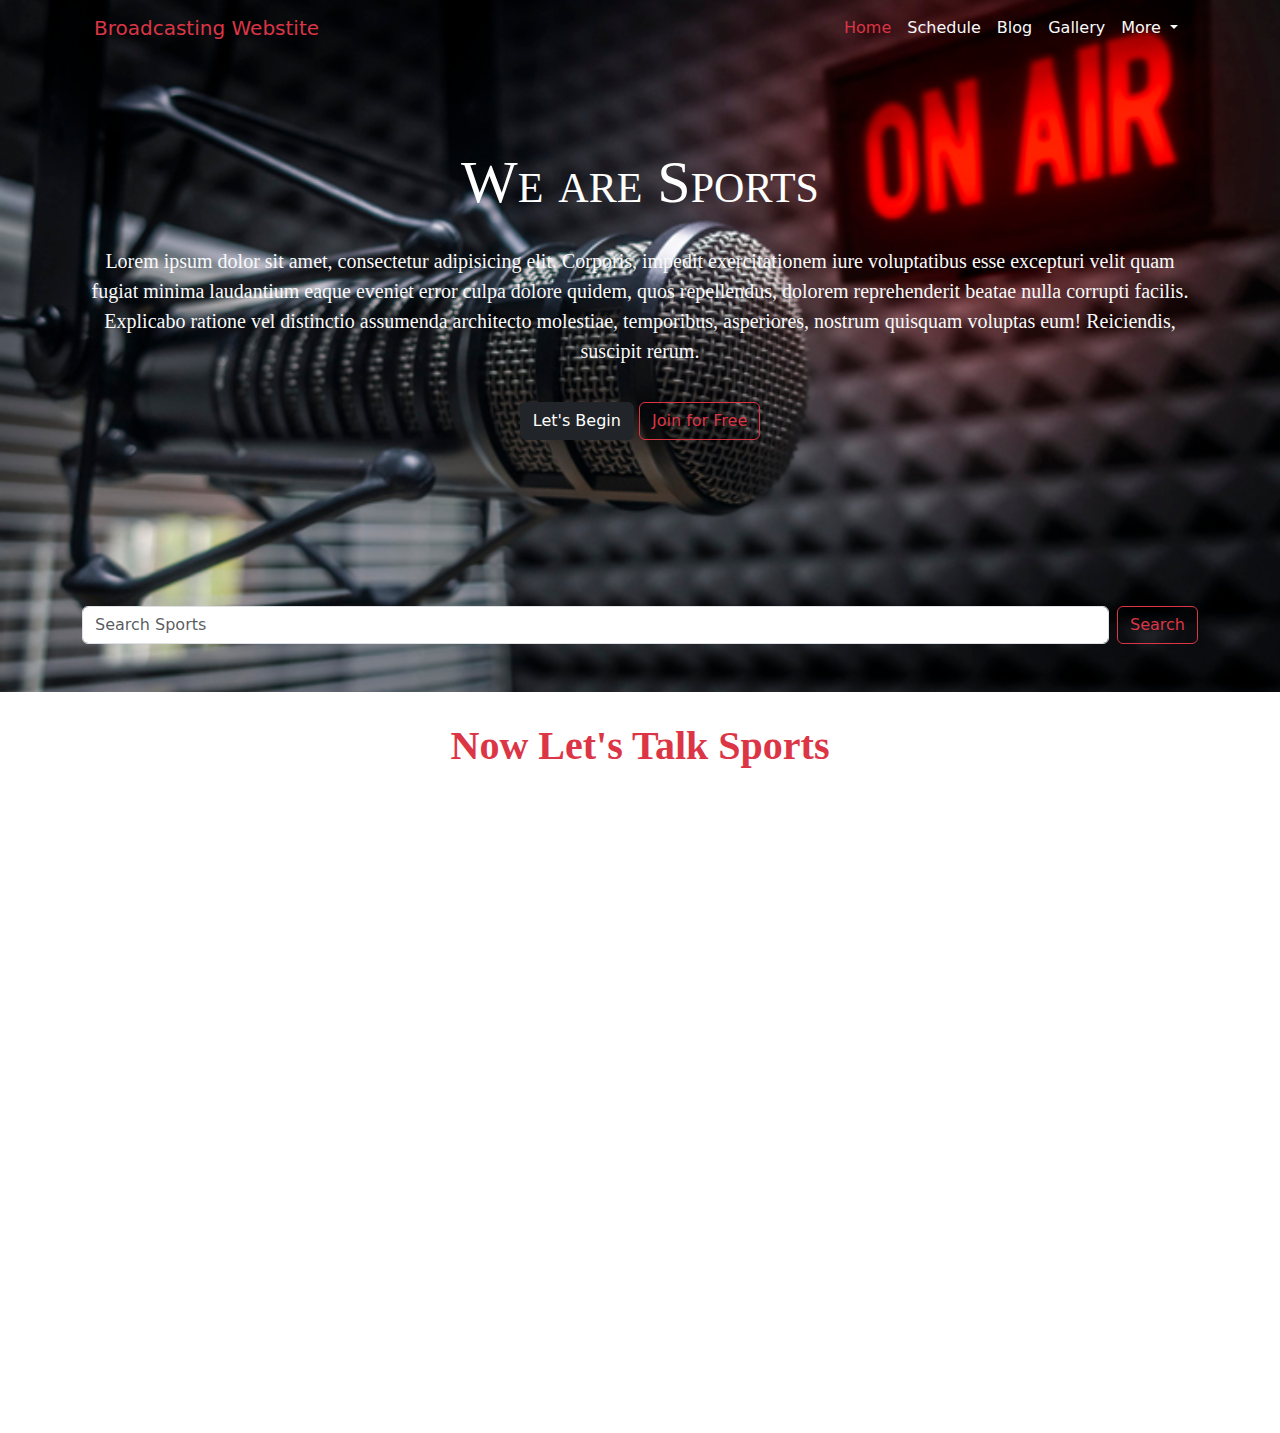
<file: index.html>
<!doctype html>
<html lang="en">
  <head>
    <!-- Required meta tags -->
    <meta charset="utf-8">
    <meta name="viewport" content="width=device-width, initial-scale=1">
    <link rel="stylesheet" href="index.css" type="text/css">
    <link href="https://cdn.jsdelivr.net/npm/bootstrap@5.1.3/dist/css/bootstrap.min.css" rel="stylesheet">

    <title>Broadcasting Website</title>
  </head>
  <body>

    <div class="wrapper">
        <div class="container">
            <div class="row">
                <div class="col-md-12">
                    <nav class="navbar navbar-expand-lg navbar-light">
                        <div class="container-fluid">
                          <a class="navbar-brand text-danger" href="index.html">Broadcasting Webstite</a>
                          <button class="navbar-toggler" type="button" data-bs-toggle="collapse" data-bs-target="#navbarSupportedContent" aria-controls="navbarSupportedContent" aria-expanded="false" aria-label="Toggle navigation">
                            <span class="navbar-toggler-icon"></span>
                          </button>
                          <div class="collapse navbar-collapse" id="navbarSupportedContent">
                            <ul class="navbar-nav ms-auto mb-2 mb-lg-0">
                              <li class="nav-item">
                                <a class="nav-link active text-danger" aria-current="page" href="#">Home</a>
                              </li>
                              <li class="nav-item">
                                <a class="nav-link text-light" href="#">Schedule</a>
                              </li>
                              <li class="nav-item">
                                <a class="nav-link text-light" href="#">Blog</a>
                              </li>

                              <li class="nav-item">
                                <a class="nav-link text-light" href="#">Gallery</a>
                              </li>
                              <li class="nav-item dropdown">
                                <a class="nav-link dropdown-toggle text-light" href="#" id="navbarDropdown" role="button" data-bs-toggle="dropdown" aria-expanded="false">
                                  More
                                </a>
                                <ul class="dropdown-menu" aria-labelledby="navbarDropdown">
                                  <li><a class="dropdown-item" href="#">About</a></li>
                                  <li><a class="dropdown-item" href="#">Contacts</a></li>
                                  <li><hr class="dropdown-divider"></li>
                                  <li><a class="dropdown-item" href="signuppage.html">Login</a></li>
                                </ul>
                              </li>
                              
                            </ul>
                            
                          </div>
                        </div>
                      </nav>

                </div>
            </div>

            <div class="row">
                <div class="col-md-12">
                    <h1 class="header-h1"> We are Sports</h1>
                    <p class="header-p text-light">Lorem ipsum dolor sit amet, consectetur adipisicing elit. Corporis, impedit exercitationem iure voluptatibus esse excepturi velit quam fugiat minima laudantium eaque eveniet error culpa dolore quidem, quos repellendus, dolorem reprehenderit beatae nulla corrupti facilis. Explicabo ratione vel distinctio assumenda architecto molestiae, temporibus, asperiores, nostrum quisquam voluptas eum! Reiciendis, suscipit rerum.</p>
                    <p class="header-p-button">
                        <button type="button" class="btn btn-dark">Let's Begin</button>
                        <a type="button" class="btn btn-outline-danger" href="signuppage.html">Join for Free</a>
                    </p>

                    <form class="d-flex header-search-bar">
                        <input class="form-control me-2" type="search" placeholder="Search Sports" aria-label="Search">
                        <button class="btn btn-outline-danger" type="submit">Search</button>
                    </form>
                </div>
            </div>
        </div><br><br>
    </div>
    <div class="div-body">
        <div class="container">
            <div class="row">
                <div class="col-md-12" style="text-align: center;">
                    <h1 class="div-body-h1 text-danger">Now Let's Talk Sports</h1>
                    <iframe 
                        width="100%" height="600" src="https://www.youtube.com/embed/QHOmj2TO4mM" title="YouTube video player" 
                        frameborder="0" allow="accelerometer; autoplay; clipboard-write; encrypted-media; gyroscope; picture-in-picture" 
                        allowfullscreen>
                    </iframe>
                </div>
            </div>
        </div><br><br>
    </div>
    <script src="https://cdn.jsdelivr.net/npm/bootstrap@5.1.3/dist/js/bootstrap.bundle.min.js" ></script>
  </body>
</html>
</file>
<file: index.css>
.wrapper{
    background-image: url(imgs/wrapperimage.jpeg);
    background-position: center;
    background-repeat: no-repeat;
    background-size: cover;
    width: 100%;
    height: auto;
}

.header-h1{
    text-align: center;
    font-family: 'Times New Roman', Times, serif;
    color: white;
    font-variant: small-caps;
    font-style: normal;
    font-size: 60px;
    padding-top: 90px;
}

.header-p{
    padding-top: 20px;
    font-size: 20px;
    font-family: 'Times New Roman', Times, serif;
    text-align: center;
}

.header-p-button{
    text-align: center;
    padding-top: 20px;
}

.header-search-bar{
    padding-top: 150px;
}

.div-body-h1{
    padding-top: 30px;
    font-weight: bold;
    font-family: 'Times New Roman', Times, serif;
}

.container-signup{
    padding-top: 30px;
    text-align: center;
}
</file>
